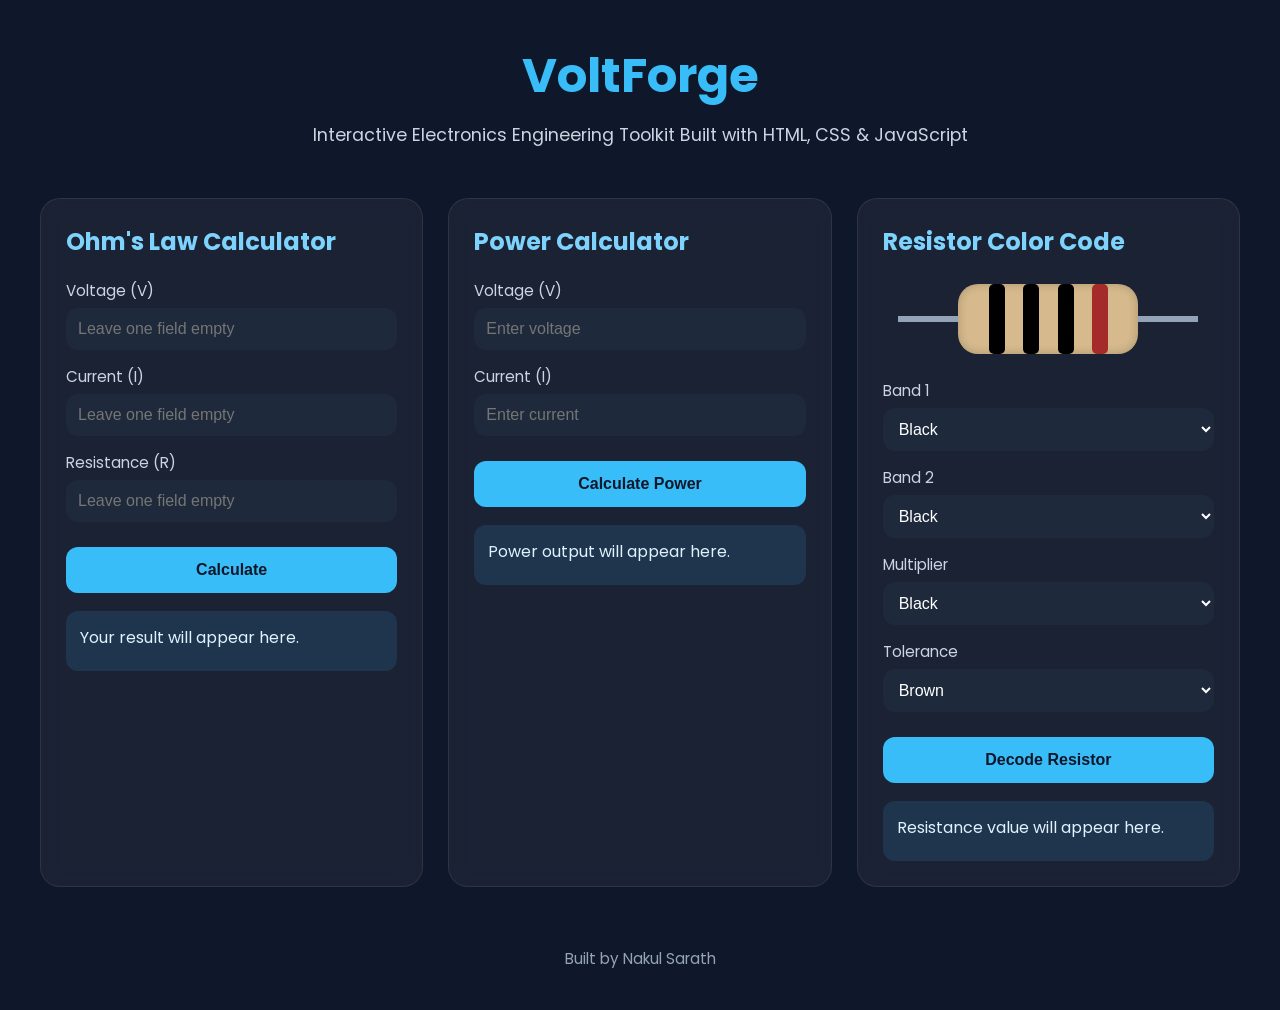
<file: index.html>
<!DOCTYPE html>
<html lang="en">

<head>
  <meta charset="UTF-8" />
  <meta name="viewport" content="width=device-width, initial-scale=1.0" />

  <title>VoltForge</title>

  <link rel="preconnect" href="https://fonts.googleapis.com">
  <link rel="preconnect" href="https://fonts.gstatic.com" crossorigin>

  <link href="https://fonts.googleapis.com/css2?family=Poppins:wght@300;400;500;600;700&display=swap" rel="stylesheet">

  <style>

    * {
      margin: 0;
      padding: 0;
      box-sizing: border-box;
    }

    body {
      font-family: 'Poppins', sans-serif;
      background: #0f172a;
      color: #f8fafc;
      min-height: 100vh;
      padding: 40px 20px;
    }

    .container {
      max-width: 1200px;
      margin: auto;
    }

    .hero {
      text-align: center;
      margin-bottom: 50px;
    }

    .hero h1 {
      font-size: 3rem;
      color: #38bdf8;
      margin-bottom: 10px;
    }

    .hero p {
      color: #cbd5e1;
      font-size: 1.1rem;
    }

    .grid {
      display: grid;
      grid-template-columns: repeat(auto-fit, minmax(320px, 1fr));
      gap: 25px;
    }

    .card {
      background: rgba(255,255,255,0.05);
      border: 1px solid rgba(255,255,255,0.08);
      border-radius: 20px;
      padding: 25px;
      backdrop-filter: blur(10px);
      transition: 0.3s ease;
    }

    .card:hover {
      transform: translateY(-5px);
      box-shadow: 0 10px 30px rgba(56,189,248,0.2);
    }

    .card h2 {
      color: #7dd3fc;
      margin-bottom: 20px;
      font-size: 1.5rem;
    }

    .input-group {
      margin-bottom: 15px;
    }

    label {
      display: block;
      margin-bottom: 6px;
      color: #cbd5e1;
      font-size: 0.95rem;
    }

    input,
    select {
      width: 100%;
      padding: 12px;
      border: none;
      border-radius: 12px;
      background: #1e293b;
      color: white;
      font-size: 1rem;
      outline: none;
    }

    button {
      width: 100%;
      padding: 14px;
      border: none;
      border-radius: 12px;
      background: #38bdf8;
      color: #0f172a;
      font-size: 1rem;
      font-weight: 600;
      cursor: pointer;
      margin-top: 10px;
      transition: 0.3s ease;
    }

    button:hover {
      background: #0ea5e9;
    }

    .result {
      margin-top: 18px;
      padding: 14px;
      border-radius: 12px;
      background: rgba(56,189,248,0.12);
      color: #e0f2fe;
      line-height: 1.6;
      min-height: 60px;
    }

    .resistor {
      display: flex;
      align-items: center;
      justify-content: center;
      margin: 25px 0;
    }

    .wire {
      width: 60px;
      height: 6px;
      background: #94a3b8;
    }

    .resistor-body {
      width: 180px;
      height: 70px;
      background: #d6b98c;
      border-radius: 20px;
      display: flex;
      align-items: center;
      justify-content: space-evenly;
      padding: 0 12px;
      box-shadow: inset 0 0 10px rgba(0,0,0,0.2);
    }

    .band {
      width: 16px;
      height: 70px;
      border-radius: 5px;
    }

    footer {
      margin-top: 60px;
      text-align: center;
      color: #94a3b8;
      font-size: 0.95rem;
    }

    @media (max-width: 768px) {

      .hero h1 {
        font-size: 2.2rem;
      }

    }

  </style>

</head>

<body>

  <div class="container">

    <div class="hero">
      <h1>VoltForge</h1>
      <p>
        Interactive Electronics Engineering Toolkit Built with HTML, CSS & JavaScript
      </p>
    </div>

    <div class="grid">

      <!-- OHM'S LAW -->

      <div class="card">

        <h2>Ohm's Law Calculator</h2>

        <div class="input-group">
          <label>Voltage (V)</label>
          <input type="number" id="voltage" placeholder="Leave one field empty">
        </div>

        <div class="input-group">
          <label>Current (I)</label>
          <input type="number" id="current" placeholder="Leave one field empty">
        </div>

        <div class="input-group">
          <label>Resistance (R)</label>
          <input type="number" id="resistance" placeholder="Leave one field empty">
        </div>

        <button onclick="calculateOhmsLaw()">
          Calculate
        </button>

        <div class="result" id="ohmResult">
          Your result will appear here.
        </div>

      </div>

      <!-- POWER CALCULATOR -->

      <div class="card">

        <h2>Power Calculator</h2>

        <div class="input-group">
          <label>Voltage (V)</label>
          <input type="number" id="powerVoltage" placeholder="Enter voltage">
        </div>

        <div class="input-group">
          <label>Current (I)</label>
          <input type="number" id="powerCurrent" placeholder="Enter current">
        </div>

        <button onclick="calculatePower()">
          Calculate Power
        </button>

        <div class="result" id="powerResult">
          Power output will appear here.
        </div>

      </div>

      <!-- RESISTOR DECODER -->

      <div class="card">

        <h2>Resistor Color Code</h2>

        <div class="resistor">

          <div class="wire"></div>

          <div class="resistor-body">

            <div class="band" id="band1Visual"></div>
            <div class="band" id="band2Visual"></div>
            <div class="band" id="band3Visual"></div>
            <div class="band" id="band4Visual"></div>

          </div>

          <div class="wire"></div>

        </div>

        <div class="input-group">
          <label>Band 1</label>
          <select id="band1"></select>
        </div>

        <div class="input-group">
          <label>Band 2</label>
          <select id="band2"></select>
        </div>

        <div class="input-group">
          <label>Multiplier</label>
          <select id="band3"></select>
        </div>

        <div class="input-group">
          <label>Tolerance</label>
          <select id="band4"></select>
        </div>

        <button onclick="calculateResistor()">
          Decode Resistor
        </button>

        <div class="result" id="resistorResult">
          Resistance value will appear here.
        </div>

      </div>

    </div>

    <footer>
      Built by Nakul Sarath
    </footer>

  </div>

  <script>

    // OHM'S LAW

    function calculateOhmsLaw() {

      const V = parseFloat(document.getElementById('voltage').value);
      const I = parseFloat(document.getElementById('current').value);
      const R = parseFloat(document.getElementById('resistance').value);

      const result = document.getElementById('ohmResult');

      const filled =
        [V, I, R].filter(value => !isNaN(value)).length;

      if (filled !== 2) {

        result.innerHTML =
          'Please fill exactly TWO values.';

        return;
      }

      if (isNaN(V)) {

        const voltage = I * R;

        result.innerHTML =
          `Voltage = <strong>${voltage.toFixed(2)} V</strong>`;
      }

      else if (isNaN(I)) {

        const current = V / R;

        result.innerHTML =
          `Current = <strong>${current.toFixed(2)} A</strong>`;
      }

      else {

        const resistance = V / I;

        result.innerHTML =
          `Resistance = <strong>${resistance.toFixed(2)} Ω</strong>`;
      }

    }

    // POWER CALCULATOR

    function calculatePower() {

      const voltage =
        parseFloat(document.getElementById('powerVoltage').value);

      const current =
        parseFloat(document.getElementById('powerCurrent').value);

      const result =
        document.getElementById('powerResult');

      if (isNaN(voltage) || isNaN(current)) {

        result.innerHTML =
          'Please enter valid voltage and current values.';

        return;
      }

      const power = voltage * current;

      result.innerHTML =
        `Power = <strong>${power.toFixed(2)} Watts</strong>`;

    }

    // RESISTOR DECODER

    const colorCodes = {

      black: 0,
      brown: 1,
      red: 2,
      orange: 3,
      yellow: 4,
      green: 5,
      blue: 6,
      violet: 7,
      grey: 8,
      white: 9

    };

    const multiplierValues = {

      black: 1,
      brown: 10,
      red: 100,
      orange: 1000,
      yellow: 10000,
      green: 100000,
      blue: 1000000,
      gold: 0.1,
      silver: 0.01

    };

    const toleranceValues = {

      brown: '±1%',
      red: '±2%',
      gold: '±5%',
      silver: '±10%'

    };

    const digitColors = [

      'black',
      'brown',
      'red',
      'orange',
      'yellow',
      'green',
      'blue',
      'violet',
      'grey',
      'white'

    ];

    const multiplierColors = [

      'black',
      'brown',
      'red',
      'orange',
      'yellow',
      'green',
      'blue',
      'gold',
      'silver'

    ];

    const toleranceColors = [

      'brown',
      'red',
      'gold',
      'silver'

    ];

    function populateDropdown(id, colors) {

      const select =
        document.getElementById(id);

      colors.forEach(color => {

        const option =
          document.createElement('option');

        option.value = color;

        option.textContent =
          color.charAt(0).toUpperCase() + color.slice(1);

        select.appendChild(option);

      });

    }

    populateDropdown('band1', digitColors);
    populateDropdown('band2', digitColors);
    populateDropdown('band3', multiplierColors);
    populateDropdown('band4', toleranceColors);

    function updateResistorVisual() {

      document.getElementById('band1Visual').style.background =
        document.getElementById('band1').value;

      document.getElementById('band2Visual').style.background =
        document.getElementById('band2').value;

      document.getElementById('band3Visual').style.background =
        document.getElementById('band3').value;

      document.getElementById('band4Visual').style.background =
        document.getElementById('band4').value;

    }

    function calculateResistor() {

      const band1 =
        document.getElementById('band1').value;

      const band2 =
        document.getElementById('band2').value;

      const band3 =
        document.getElementById('band3').value;

      const band4 =
        document.getElementById('band4').value;

      updateResistorVisual();

      const firstDigit = colorCodes[band1];
      const secondDigit = colorCodes[band2];
      const multiplier = multiplierValues[band3];
      const tolerance = toleranceValues[band4];

      const resistance =
        ((firstDigit * 10) + secondDigit) * multiplier;

      let formattedResistance;

      if (resistance >= 1000000) {

        formattedResistance =
          (resistance / 1000000) + ' MΩ';

      }

      else if (resistance >= 1000) {

        formattedResistance =
          (resistance / 1000) + ' kΩ';

      }

      else {

        formattedResistance =
          resistance + ' Ω';

      }

      document.getElementById('resistorResult').innerHTML =

        `Resistance = <strong>${formattedResistance}</strong><br>
         Tolerance = <strong>${tolerance}</strong>`;

    }

    updateResistorVisual();

    document.querySelectorAll('select').forEach(select => {

      select.addEventListener(
        'change',
        updateResistorVisual
      );

    });

  </script>

</body>

</html>
</file>
